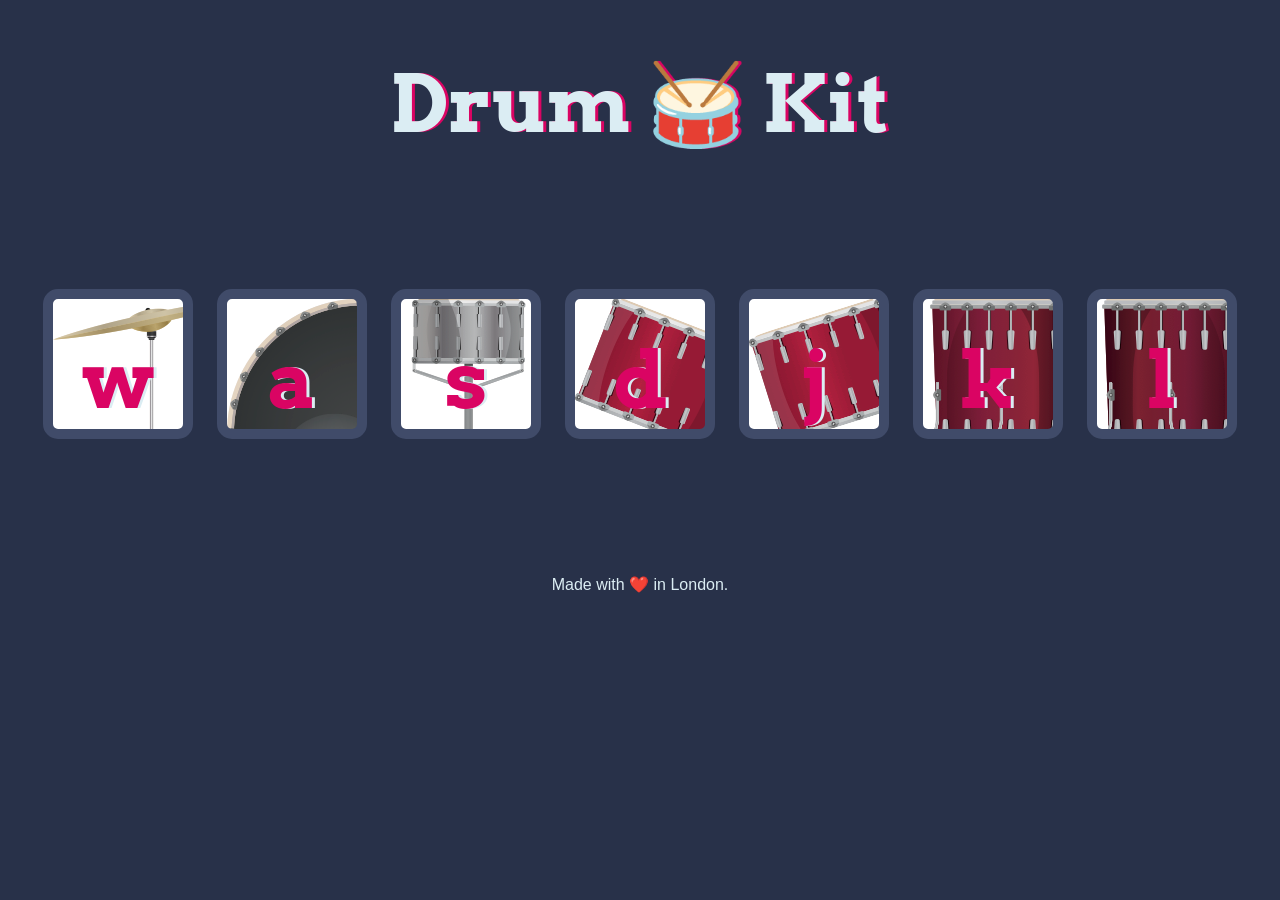
<file: Drum Kit JS/index.html>
<!DOCTYPE html>
<html lang="en" dir="ltr">

<head>
  <meta charset="utf-8">
  <title>Drum Kit</title>
  <link rel="stylesheet" href="styles.css">
  <link href="https://fonts.googleapis.com/css?family=Arvo" rel="stylesheet">
</head>

<body>

  <h1 id="title">Drum 🥁 Kit</h1>
  <div class="set">
    <button class="w drum">w</button>
    <button class="a drum">a</button>
    <button class="s drum">s</button>
    <button class="d drum">d</button>
    <button class="j drum">j</button>
    <button class="k drum">k</button>
    <button class="l drum">l</button>
  </div>


  <footer>
    Made with ❤️ in London.
  </footer>

  <script src="index.js"></script>
</body>

</html>
</file>
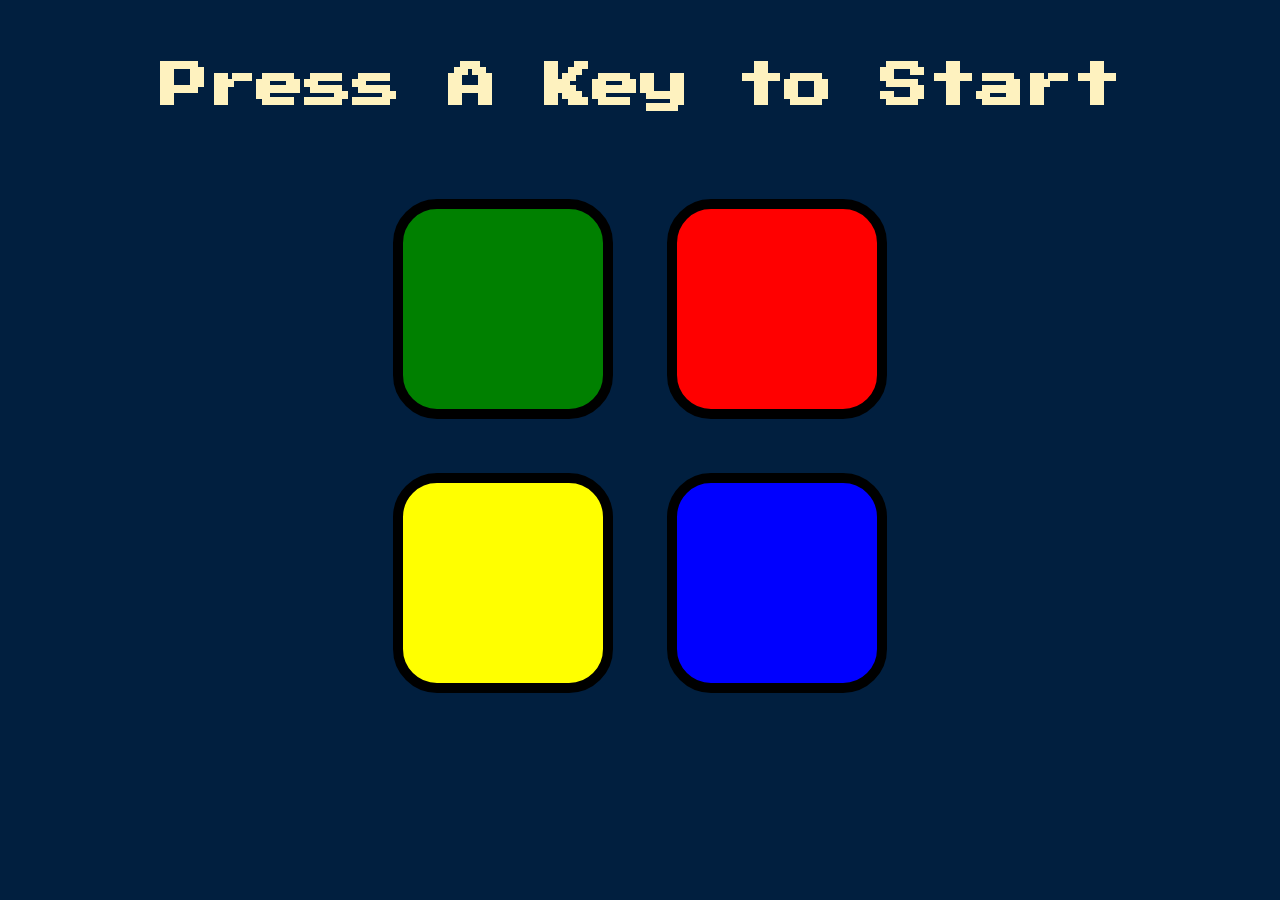
<file: Simon Game Challenge/index.html>
<!DOCTYPE html>
<html lang="en" dir="ltr">

<head>
  <meta charset="utf-8">
  <title>Simon</title>
  <link rel="stylesheet" href="styles.css">
  <link href="https://fonts.googleapis.com/css?family=Press+Start+2P" rel="stylesheet">
</head>

<body>
  <h1 id="level-title">Press A Key to Start</h1>
  <div class="container">
    <div lass="row">

      <div type="button" id="green" class="btn green">

      </div>

      <div type="button" id="red" class="btn red">

      </div>
    </div>

    <div class="row">

      <div type="button" id="yellow" class="btn yellow">

      </div>
      <div type="button" id="blue" class="btn blue">

      </div>

    </div>

  </div>

<script src="https://code.jquery.com/jquery-3.7.1.js" integrity="sha256-eKhayi8LEQwp4NKxN+CfCh+3qOVUtJn3QNZ0TciWLP4=" crossorigin="anonymous"></script>
<script src="game.js"></script>
</body>

</html>
</file>
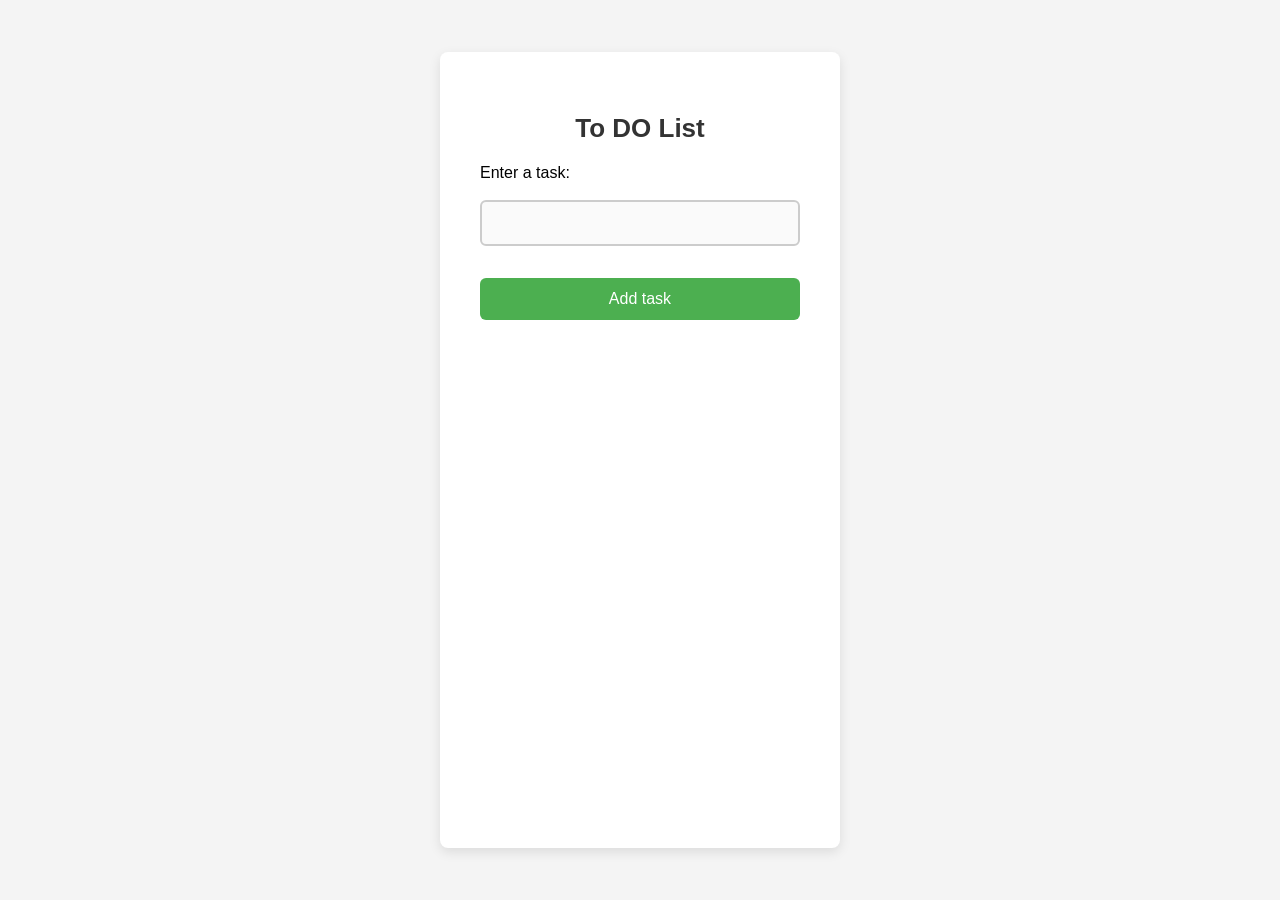
<file: Task Tracker (To Do)/index.html>
<!DOCTYPE html>
<html lang="en">
<head>
    <meta charset="UTF-8">
    <meta name="viewport" content="width=device-width, initial-scale=1.0">
    <link rel="preconnect" href="https://fonts.googleapis.com">
    <link rel="stylesheet" href="styles.css">
    <title>Task Tracker</title>
</head>
<body>
    <section class="task-tracker">
        <h1>To DO List</h1>
        <div id="input">
            <label for="task-input">Enter a task: </label> <br>
            <input type="text" name="" id="task-input">
        </div>
        <button id="addButton">Add task</button>

        <div id="task-list">
            
        </div>
    </section>
    

    <script src="task-tracker.js"></script>
</body>
</html>
</file>
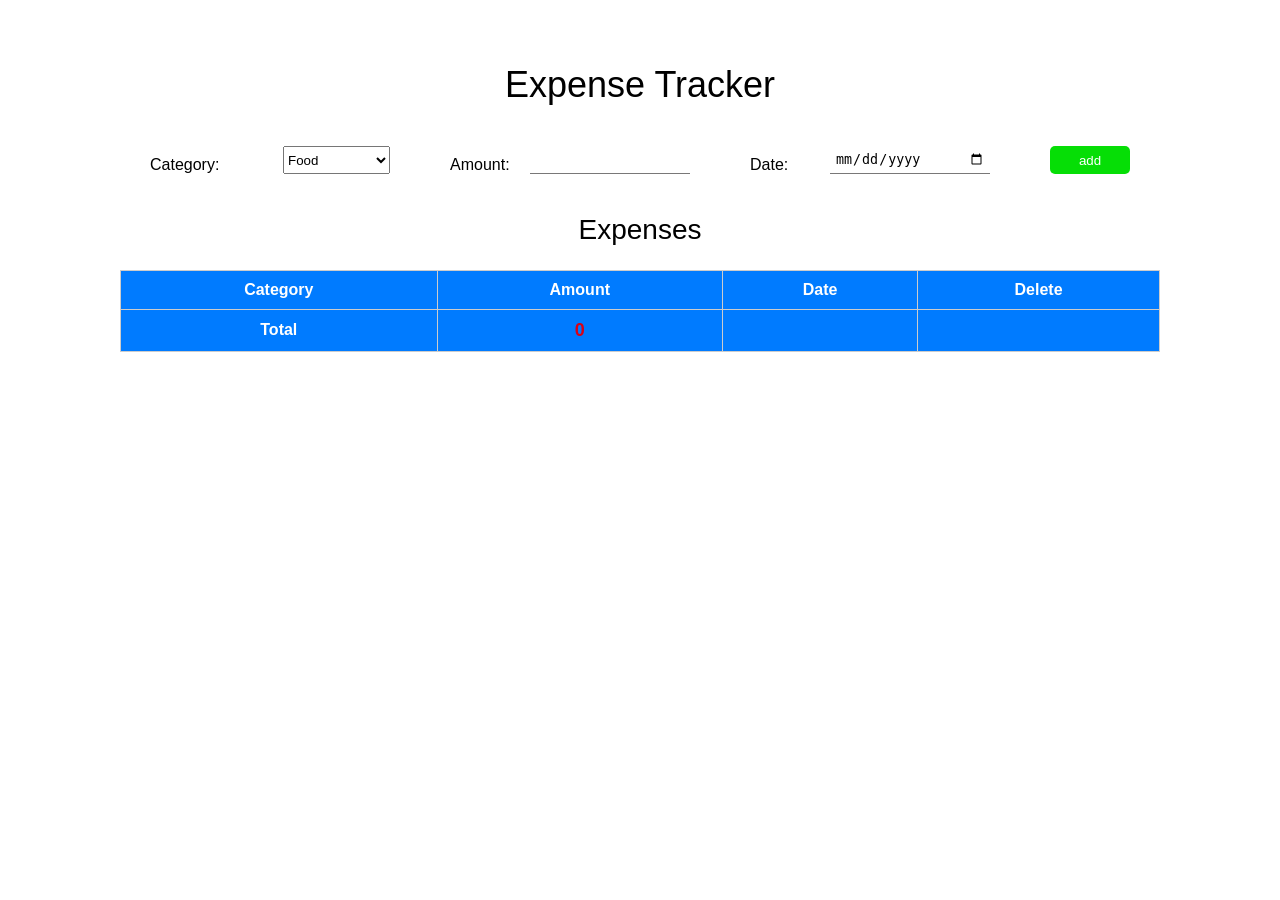
<file: expense tracker/expense-tracker.html>
<!DOCTYPE html>
<html lang="en">
<head>
    <meta charset="UTF-8">
    <meta name="viewport" content="width=device-width, initial-scale=1.0">
    <link rel="stylesheet" href="styles.css">
    <title>Expense Tracker</title>
</head>
<body>
    <h1>Expense Tracker</h1>
    <div class="input-section">

        <div class="input">
            <label for="category">Category: </label>
            <select name="" id="category">
                <option value="Food">Food</option>
                <option value="Transport">Transport</option>
                <option value="Education">Education</option>
                <option value="Clothing">Clothing</option>
                <option value="Medical">Medical</option>
                <option value="Miscellaneous">Miscellaneous</option>
            </select>
        </div>

        <div class="input">
            <label for="amount">Amount: </label>
            <input type="number" name="" id="amount">
        </div>

        <div class="input">
            <label for="date">Date: </label>
            <input type="date" id="date">
        </div>


        <button id="add">add</button>
    </div>

    <div class="expense-table">
        <h2>Expenses</h2>

        <table>
            <thead>
                <tr>
                    <th>Category</th>
                    <th>Amount</th>
                    <th>Date</th>
                    <th>Delete</th>
                </tr>
            </thead>
            <tbody>
                <!-- data is added here dynamically -->
            </tbody>
            <tfoot>
                <tr>
                    <td>Total</td>
                    <td id="total-amount"></td>
                    <td></td>
                    <td></td>
                </tr>
            </tfoot>

        </table>
    </div>

    <!-- script -->
     <script src="expense-tracker.js"></script>
</body>
</html>
</file>
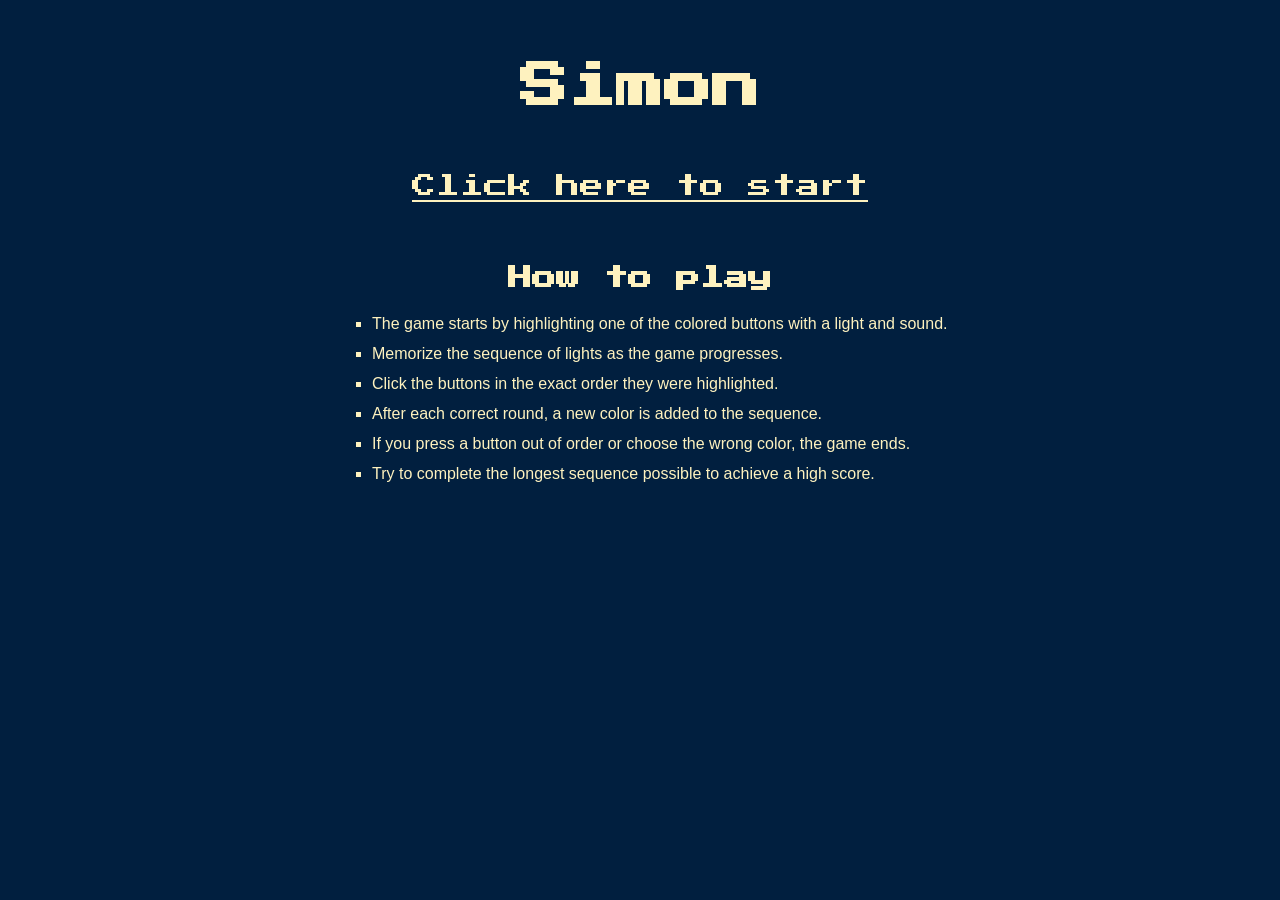
<file: Simon Game Challenge/Simon.html>
<!DOCTYPE html>
<html lang="en">
<head>
    <meta charset="UTF-8">
    <meta name="viewport" content="width=device-width, initial-scale=1.0">
    <link rel="stylesheet" href="styles.css">
    <link href="https://fonts.googleapis.com/css?family=Press+Start+2P" rel="stylesheet">
    <title>Simon</title>
</head>
<body>
    <h1 id="main-title">Simon</h1>
    <a href="index.html" id="start-link">Click here to start</a>
    <h3 id="rules">How to play</h3>
    <ul>
        <li class="list-of-rules">The game starts by highlighting one of the colored buttons with a light and sound.</li>
        <li class="list-of-rules">Memorize the sequence of lights as the game progresses.</li>
        <li class="list-of-rules">Click the buttons in the exact order they were highlighted.</li>
        <li class="list-of-rules">After each correct round, a new color is added to the sequence.</li>
        <li class="list-of-rules">If you press a button out of order or choose the wrong color, the game ends.</li>
        <li class="list-of-rules">Try to complete the longest sequence possible to achieve a high score.</li>
    </ul>
</body>
</html>
</file>
<file: Drum Kit JS/styles.css>
body {
  text-align: center;
  background-color: #283149;
}

h1 {
  font-size: 5rem;
  color: #DBEDF3;
  font-family: "Arvo", cursive;
  text-shadow: 3px 0 #DA0463;

}

footer {
  color: #DBEDF3;
  font-family: sans-serif;
}

.w {
  background-image: url(images/crash.png);
}

.a {
  background-image: url(images/kick.png);
}

.s {
  background-image: url(images/snare.png);
}

.d {
  background-image: url(images/tom1.png);
}

.j {
  background-image: url(images/tom2.png);
}

.k {
  background-image: url(images/tom3.png);
}

.l {
  background-image: url(images/tom4.png);
}

.set {
  margin: 10% auto;
}

.game-over {
  background-color: red;
  opacity: 0.8;
}

.pressed {
  box-shadow: 0 3px 4px 0 #DBEDF3;
  opacity: 0.5;
}

.red {
  color: red;
}

.drum {
  outline: none;
  border: 10px solid #404B69;
  font-size: 5rem;
  font-family: 'Arvo', cursive;
  line-height: 2;
  font-weight: 900;
  color: #DA0463;
  text-shadow: 3px 0 #DBEDF3;
  border-radius: 15px;
  display: inline-block;
  width: 150px;
  height: 150px;
  text-align: center;
  margin: 10px;
  background-color: white;
}
</file>
<file: Simon Game Challenge/styles.css>
body {
  text-align: center;
  background-color: #011F3F;
}

#level-title {
  font-family: 'Press Start 2P', cursive;
  font-size: 3rem;
  margin:  5%;
  color: #FEF2BF;
}

#main-title {
  font-family: 'Press Start 2P', cursive;
  font-size: 3rem;
  margin:  5%;
  color: #FEF2BF;
}

#start-link{
  font-family: 'Press Start 2P', cursive;
  font-size: 1.5rem;
  margin:  5%;
  color: #FEF2BF;
}

#rules {
  font-family: 'Press Start 2P', cursive;
  font-size: 1.5rem;
  margin:  5%;
  margin-bottom: 2%;
  color: #FEF2BF;
}

ul{
  width: 600px;
  text-align: left;
  margin: 0 auto;
}

.list-of-rules{
  list-style:square;
  font-family: 'Segoe UI', Tahoma, Geneva, Verdana, sans-serif;
  font-size: 1rem;
  color: #FEF2BF;
  margin: 2%;
}

.container {
  display: block;
  width: 50%;
  margin: auto;

}

.btn {
  margin: 25px;
  display: inline-block;
  height: 200px;
  width: 200px;
  border: 10px solid black;
  border-radius: 20%;
}

.game-over {
  background-color: red;
  opacity: 0.8;
}

.red {
  background-color: red;
}

.green {
  background-color: green;
}

.blue {
  background-color: blue;
}

.yellow {
  background-color: yellow;
}

.pressed {
  box-shadow: 0 0 20px white;
  background-color: grey;
}
</file>
<file: Task Tracker (To Do)/styles.css>
body {
    margin: 0;
    padding: 0;
    font-family: 'Roboto', sans-serif;
    background-color: #f4f4f4; 
    display: flex;
    justify-content: center;
    align-items: center;
    height: 100vh;
}

.task-tracker {
    width: 400px; 
    background-color: #fff; 
    border-radius: 8px;
    box-shadow: 0 4px 12px rgba(0, 0, 0, 0.1); 
    padding: 40px;
    box-sizing: border-box;
    display: flex;
    flex-direction: column;
    height: 88.5vh;
}

h1 {
    text-align: center;
    color: #333;
    font-size: 26px;
    margin-bottom: 20px;
    font-weight: 700;
}

#input {
    display: flex;
    flex-direction: column;
    margin-bottom: 20px;
}

#task-input {
    font-size: 16px;
    padding: 12px;
    border: 2px solid #ccc;
    border-radius: 6px;
    background-color: #fafafa;
    margin-bottom: 12px;
    transition: border-color 0.3s ease;
}

#task-input:focus {
    border-color: #4CAF50; 
    outline: none;
}

#addButton {
    padding: 12px;
    background-color: #4CAF50;
    color: white;
    border: none;
    font-size: 16px;
    cursor: pointer;
    border-radius: 6px;
    transition: background-color 0.3s ease;
}

#addButton:hover {
    background-color: #45a049;
}

#task-list {
    flex-grow: 1;
    overflow-y: auto;
    margin-top: 20px;
}

.task {
    padding: 12px;
    margin-bottom: 15px;
    border-radius: 8px;
    background-color: #f9f9f9;
    box-shadow: 0 2px 6px rgba(0, 0, 0, 0.1);
    transition: background-color 0.3s ease;
    display: flex;
    flex-direction: column;
    gap: 10px; 
}



.task:hover {
    background-color: #f1f1f1;
}

.task-text {
    font-size: 16px;
    color: #333;
    margin-bottom: 12px;
}

.task-buttons {
    display: flex;
    justify-content: space-between;
}

.delete-button {
    background-color: #e57373;
    padding: 8px 12px;
    border: none;
    border-radius: 6px;
    color: white;
    cursor: pointer;
    font-size: 14px;
    transition: background-color 0.3s ease;
}

.delete-button:hover {
    background-color: #d32f2f;
}

.complete-button {
    background-color: #4CAF50;
    padding: 8px 12px;
    border: none;
    border-radius: 6px;
    color: white;
    cursor: pointer;
    font-size: 14px;
    transition: background-color 0.3s ease;
}

.complete-button:hover {
    background-color: #45a049;
}

.delete-button, .complete-button {
    padding: 8px 12px;
    font-size: 14px;
    border-radius: 6px;
    transition: background-color 0.3s ease;
}

.task .delete-button, .task .complete-button {
    margin-right: 10px; 
}


::-webkit-scrollbar {
    width: 10px;
    height: 10px;
}

::-webkit-scrollbar-thumb {
    background: hsl(122, 39%, 59%);
    border-radius: 10px;
}

::-webkit-scrollbar-track {
    background: hsl(122, 39%, 89%);
}

::-webkit-scrollbar-thumb:hover {
    background: hsl(122, 39%, 49%);
}

@media (max-width: 480px) {
    .task-tracker {
        width: 90%; 
        padding: 20px;
    }

    h1 {
        font-size: 20px;
    }

    #task-input {
        font-size: 14px;
        padding: 10px;
    }

    #addButton {
        font-size: 14px;
        padding: 10px;
    }

    .delete-button, .complete-button {
        font-size: 12px;
        padding: 6px 10px;
    }
}
</file>
<file: expense tracker/styles.css>
body{
    margin: 0;
    padding: 0;
    box-sizing: border-box;
    font-family:'Segoe UI', Tahoma, Geneva, Verdana, sans-serif;
    padding: 40px 120px;
}

h1{
    text-align: center;
    font-size: 36px;
    font-weight: 500;
}

h2{
    text-align: center;
    margin-top: 40px;
    font-size: 28px;
    font-weight: 500;
}

.input-section{
    margin-top: 40px;
    display: flex;
    justify-content: space-around;
}

.input{
    display: flex;
    width: 240px;
    justify-content: space-between;
}

input{
    width: 150px;
    padding: 5px;
    border: none;
    border-bottom: 1px solid #797878;
}

label{
    display: flex;
    align-items: end;
}

button{
    color: white;
    width: 80px;
    background-color: rgb(6, 222, 6);
    border: none;
    border-radius: 5px;
    cursor: pointer;
}

table {
    width: 100%;
    border-collapse: collapse;
    margin-top: 20px;
    font-size: 16px;
    color: #333;
}

thead {
    background-color: #007bff; /* Light blue background for headers */
    color: white;
    font-weight: bold;
}

thead th {
    padding: 10px;
    border: 1px solid #ccc;
    text-align: center;
}

tbody tr:nth-child(even) {
    background-color: #f2f2f2; /* Alternating row colors */
}

tbody tr:hover {
    background-color: #d1ecf1; /* Highlight row on hover */
}

tbody td {
    padding: 10px;
    border: 1px solid #ccc;
    text-align: center;
}

tfoot {
    background-color: #007bff;
    color: white;
    font-weight: bold;
}

tfoot td {
    padding: 10px;
    text-align: center;
    border: 1px solid #ccc;
}

tfoot td#total-amount {
    font-size: 18px;
    font-weight: bold;
    color: #d70217; 
}

.delete-btn {
    color: white;
    background-color: #dc3545; /* Red for delete button */
    border: none;
    border-radius: 5px;
    padding: 5px 10px;
    cursor: pointer;
}

.delete-btn:hover {
    background-color: #c82333;
}
</file>
